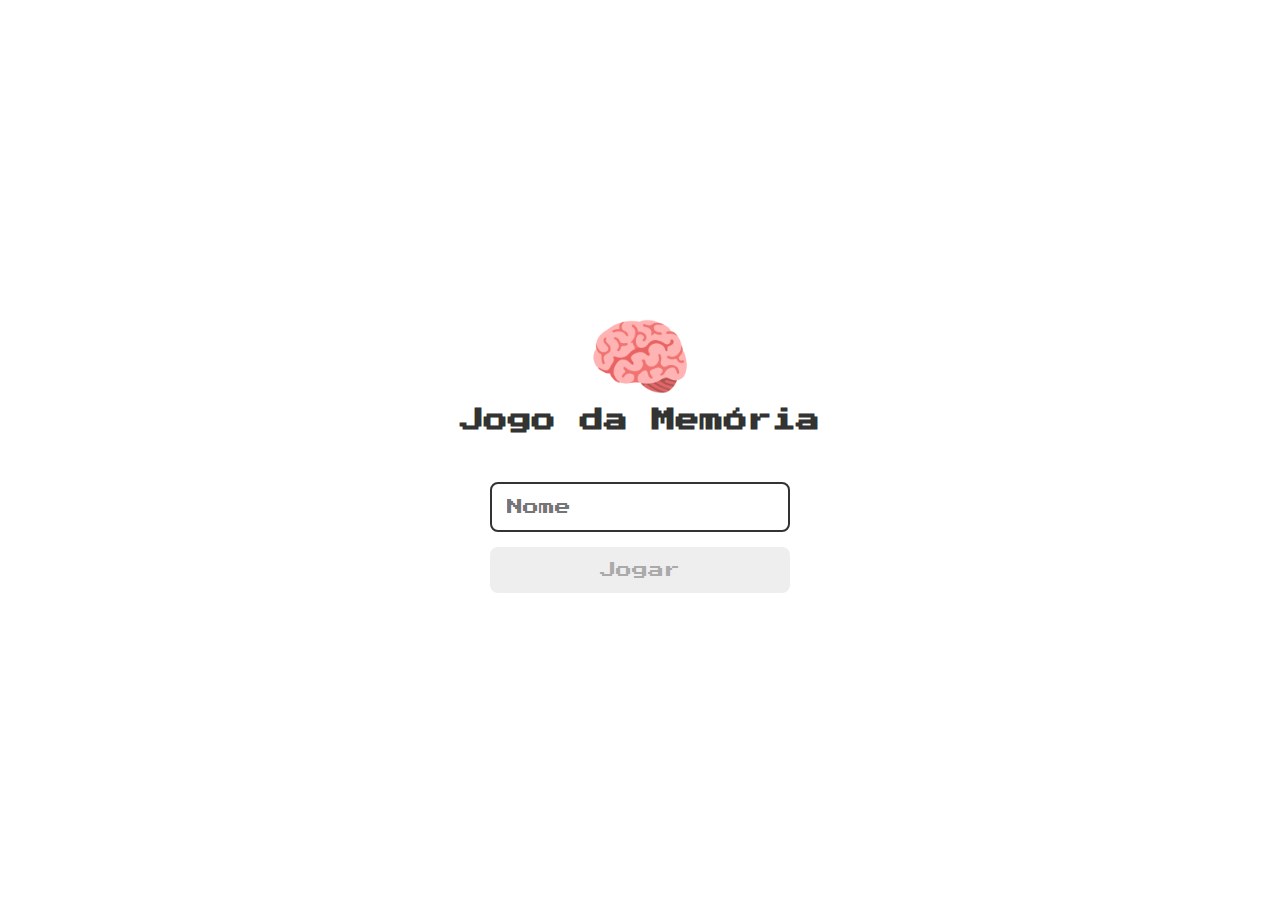
<file: index.html>
<!DOCTYPE html>
<html lang="en">
  <head>
    <meta charset="UTF-8" />
    <meta name="viewport" content="width=device-width, initial-scale=1.0" />

    <link rel="stylesheet" href="./css/reset.css" />
    <link rel="stylesheet" href="./css/login.css" />

    <script defer src="./js/login.js"></script>
    <link rel="shortcut icon" href="./images/brain.png" type="image/x-icon" />

    <title>Jogo da Memória | Login</title>
  </head>
  <body>
    <form class="login-form">
      <div class="login__header">
        <img src="./images/brain.png" alt="brain icon" />
        <h1>Jogo da Memória</h1>
      </div>

      <input type="text" placeholder="Nome" class="login__input" />
      <button type="submit" class="login__button" disabled>Jogar</button>
    </form>
  </body>
</html>
</file>
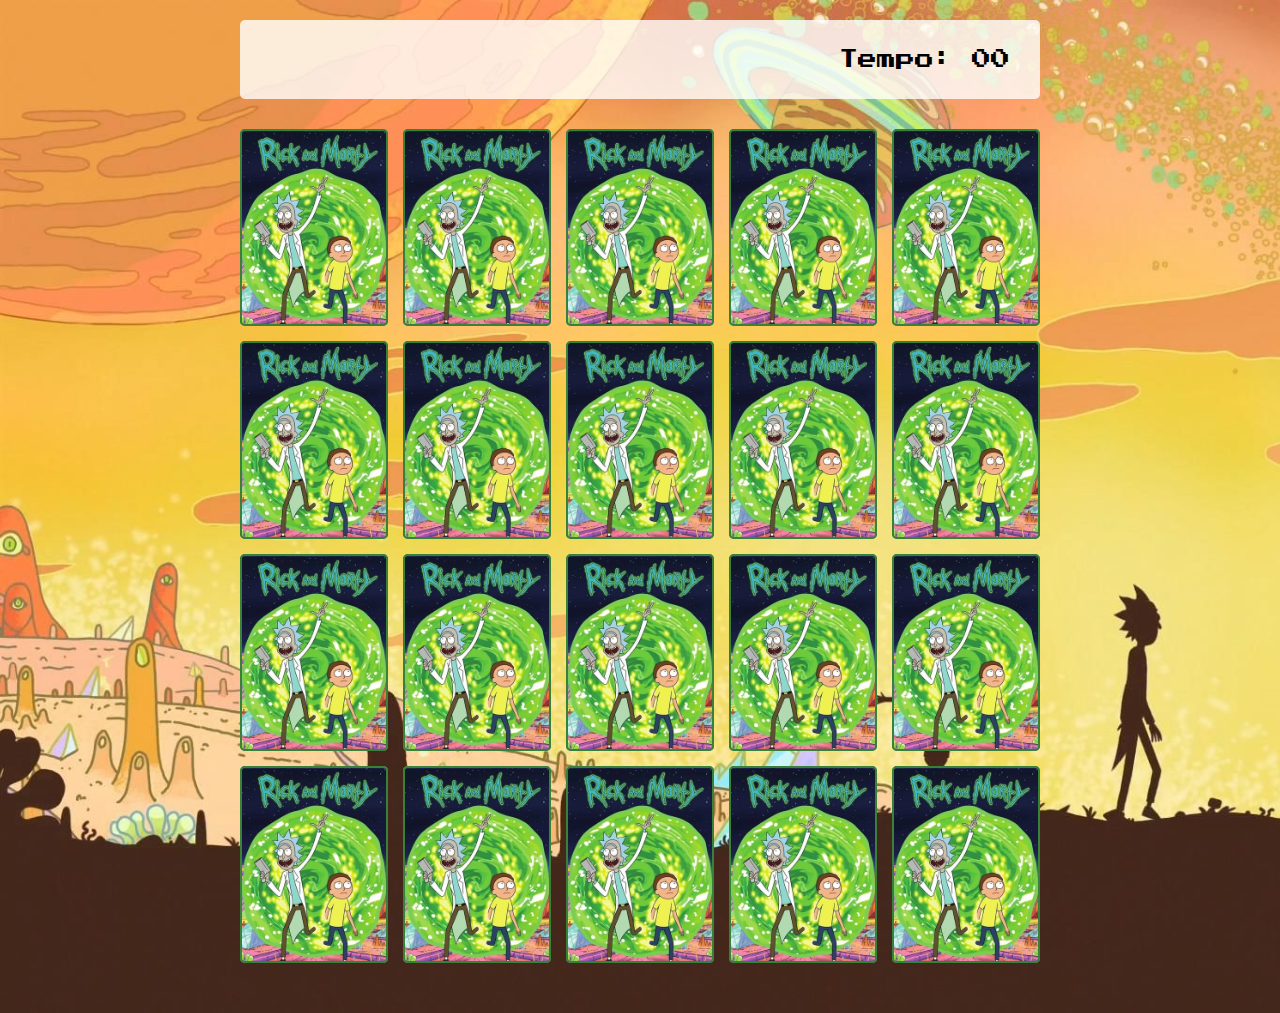
<file: pages/game.html>
<!DOCTYPE html>
<html lang="en">
  <head>
    <meta charset="UTF-8" />
    <meta name="viewport" content="width=device-width, initial-scale=1.0" />

    <link rel="stylesheet" href="../css/reset.css" />
    <link rel="stylesheet" href="../css/game.css" />

    <script defer src="../js/game.js"></script>

    <title>Jogo da Memória</title>
  </head>
  <body>
    <main>
      <header>
        <span class="player"></span>
        <span>Tempo: <span class="timer">00</span></span>
      </header>

      <div class="grid"></div>
    </main>
  </body>
</html>
</file>
<file: css/login.css>
.login-form {
    align-items: center;
    display: flex;
    flex-direction: column;
    height: 100vh;
    justify-content: center;
}

.login__header {
    align-items: center;
    display: flex;
    flex-direction: column;
    justify-content: center;
    margin-bottom: 50px;
}

.login__header img {
    width: 100px;
}

.login__header h1 {
    color: #333;
    font-size: 1.5em;
}

.login__input {
    border: 2px solid #333;
    border-radius: 8px;
    color: #333;
    font-size: 1em;
    margin-bottom: 15px;
    max-width: 300px;
    outline: none;
    padding: 15px;
    width: 100%;
}

.login__button {
    background-color: #ee665c;
    border-radius: 8px;
    color: #fff;
    cursor: pointer;
    font-size: 1em;
    max-width: 300px;
    padding: 15px;
    width: 100%;
}

.login__button:disabled {
    background-color: #eee;
    color: #aaa;
    cursor: auto;
}
</file>
<file: css/game.css>
main {
  display: flex;
  flex-direction: column;
  width: 100%;
  background-image: url("../images/bg.jpg");
  background-size: cover;
  min-height: 100vh;
  align-items: center;
  justify-content: center;
  padding: 20px 20px 50px;
}

header {
  display: flex;
  align-items: center;
  justify-content: space-between;
  background-color: rgba(255, 255, 255, 0.8);
  font-size: 1.2em;
  width: 100%;
  max-width: 800px;
  padding: 30px;
  margin: 0 0 30px;
  border-radius: 5px;
}

.grid {
  display: grid;
  grid-template-columns: repeat(5, 1fr);
  gap: 15px;
  width: 100%;
  max-width: 800px;
  margin: 0 auto;
}

.card {
  aspect-ratio: 3/4;
  width: 100%;
  border-radius: 5px;
  position: relative;
  transition: all 400ms ease;
  transform-style: preserve-3d;
  background-color: #ccc;
}

.face {
  width: 100%;
  height: 100%;
  position: absolute;
  background-size: cover;
  background-position: center;
  border: 2px solid #39813a;
  border-radius: 5px;
  transition: all 400ms ease;
}

.front {
  transform: rotateY(180deg);
}

.back {
  background-image: url("../images/back.png");
  backface-visibility: hidden;
}

.reveal-card {
  transform: rotateY(180deg);
}

.disabled-card {
  filter: saturate(0);
  opacity: 0.5;
}
</file>
